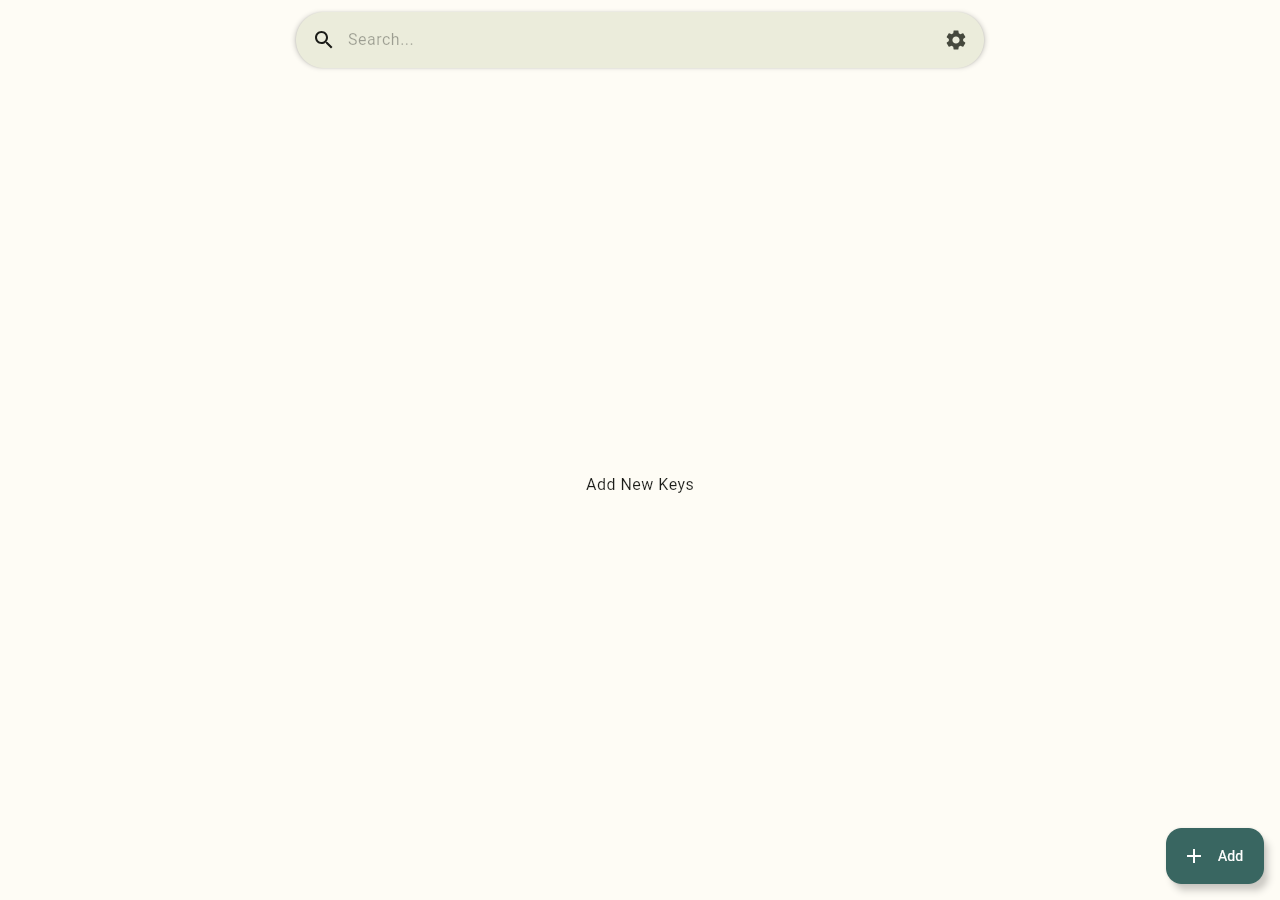
<file: index.html>
<!DOCTYPE html>
<html lang="en">
<head>
    <meta charset="UTF-8">
    <link rel="apple-touch-icon" sizes="1024x1024" href="apple-touch-icon-1024x1024.png">
    <link rel="icon" href="favicon.ico">
    <meta name="viewport" content="width=device-width, initial-scale=1.0, viewport-fit=cover">
    <meta name="apple-mobile-web-app-capable" content="yes">
    <meta name="apple-mobile-web-app-status-bar-style" content="default">
    <meta name="color-scheme" content="light dark">
    <title>OpenOTP</title>
    <link type="text/css" rel="stylesheet" href="styles.css">
    <meta name="theme-color" content="#FEFCF5">
    <meta name="theme-color" content="#FEFCF5" media="(prefers-color-scheme: light)">
    <meta name="theme-color" content="#1B1C18" media="(prefers-color-scheme: dark)">
</head>
<body>
<div id="loader-box">
    <svg xmlns="http://www.w3.org/2000/svg" width="40" height="40" viewBox="0 0 50 50" role="presentation">
        <circle cx="25" cy="25" r="20" stroke="#ccc" stroke-width="4" fill="none"/>
        <circle cx="25" cy="25" r="20" stroke="#333" stroke-width="4" fill="none" stroke-linecap="round"
                stroke-dasharray="90 125">
            <animateTransform attributeName="transform" type="rotate" from="0 25 25" to="360 25 25" dur="1s"
                              repeatCount="indefinite"/>
        </circle>
    </svg>
</div>
<script type="application/javascript" src="webApp.js"></script>
</body>
</html>
</file>
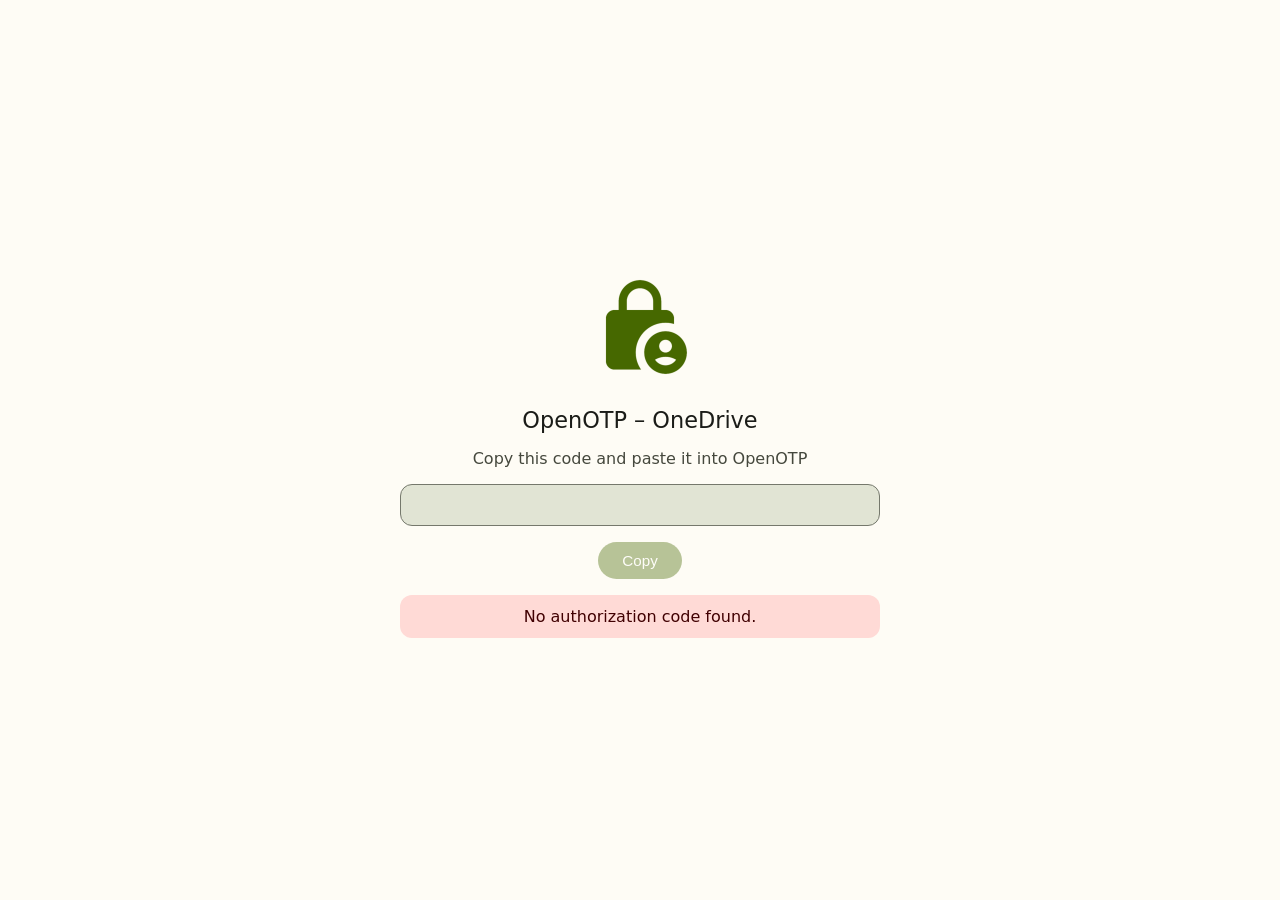
<file: onedrive-native.html>
<!DOCTYPE html>
<html lang="en">
<head>
    <meta charset="UTF-8">
    <meta name="viewport" content="width=device-width, initial-scale=1.0, viewport-fit=cover">
    <meta name="color-scheme" content="light dark">
    <link rel="icon" href="favicon.ico">
    <meta name="theme-color" content="#FEFCF5" media="(prefers-color-scheme: light)">
    <meta name="theme-color" content="#1B1C18" media="(prefers-color-scheme: dark)">
    <title>OpenOTP – OneDrive authorization</title>
    <style>
        :root {
            color-scheme: light dark;
            --primary: #466800;
            --on-primary: #FFFFFF;
            --background: #FEFCF5;
            --on-background: #1B1C18;
            --surface-variant: #E1E4D4;
            --on-surface-variant: #45483D;
            --outline: #75786C;
            --error-container: #FFDAD6;
            --on-error-container: #410002;
        }

        @media (prefers-color-scheme: dark) {
            :root {
                --primary: #ABD468;
                --on-primary: #223600;
                --background: #1B1C18;
                --on-background: #E4E3DB;
                --surface-variant: #45483D;
                --on-surface-variant: #C5C8B9;
                --outline: #8F9285;
                --error-container: #93000A;
                --on-error-container: #FFDAD6;
            }
        }

        html, body {
            margin: 0;
            min-height: 100%;
            background-color: var(--background);
            color: var(--on-background);
            font-family: system-ui, -apple-system, "Segoe UI", Roboto, sans-serif;
        }

        main {
            min-height: 100vh;
            box-sizing: border-box;
            padding: 24px;
            display: flex;
            flex-direction: column;
            align-items: center;
            justify-content: center;
            gap: 16px;
            text-align: center;
        }

        img {
            width: 128px;
            height: 128px;
            border-radius: 28px;
        }

        h1 {
            margin: 0;
            font-size: 1.4rem;
            font-weight: 500;
        }

        p {
            margin: 0;
            color: var(--on-surface-variant);
        }

        #code {
            width: min(480px, 100%);
            box-sizing: border-box;
            padding: 12px 16px;
            border: 1px solid var(--outline);
            border-radius: 12px;
            background-color: var(--surface-variant);
            color: var(--on-surface-variant);
            font-family: ui-monospace, Menlo, Consolas, monospace;
            font-size: 0.9rem;
        }

        #code:focus {
            outline: 2px solid var(--primary);
            outline-offset: -1px;
        }

        button {
            padding: 10px 24px;
            border: none;
            border-radius: 20px;
            background-color: var(--primary);
            color: var(--on-primary);
            font-size: 0.95rem;
            font-weight: 500;
            cursor: pointer;
        }

        button:disabled {
            opacity: 0.38;
            cursor: default;
        }

        #error {
            width: min(480px, 100%);
            box-sizing: border-box;
            padding: 12px 16px;
            border-radius: 12px;
            background-color: var(--error-container);
            color: var(--on-error-container);
        }

        [hidden] {
            display: none !important;
        }
    </style>
</head>
<body>
<main>
    <img src="apple-touch-icon-1024x1024.png" alt="OpenOTP icon">
    <h1>OpenOTP – OneDrive</h1>
    <p id="msg">Copy this code and paste it into OpenOTP</p>
    <input id="code" type="text" readonly aria-label="Authorization code" onclick="this.select()">
    <button id="copy" type="button">Copy</button>
    <div id="error" role="alert" hidden></div>
</main>
<script>
    const params = new URLSearchParams(location.hash.slice(1) || location.search.slice(1));
    const code = params.get('code');
    const codeInput = document.getElementById('code');
    const copyButton = document.getElementById('copy');
    const error = document.getElementById('error');
    const msg = document.getElementById('msg');

    function showError(text) {
        error.textContent = text;
        error.hidden = false;
    }

    if (code) {
        codeInput.value = code;
    } else {
        copyButton.disabled = true;
        showError(params.get('error_description') || params.get('error') || 'No authorization code found.');
    }

    copyButton.addEventListener('click', async () => {
        try {
            await navigator.clipboard.writeText(codeInput.value);
            error.hidden = true;
            copyButton.textContent = 'Copied';
        } catch (e) {
            codeInput.select();
            showError('Could not copy automatically – select the code and copy it manually.');
            return;
        }
        closeCurrentWindow();
    });

    function closeCurrentWindow() {
        try {
            window.close();
        } catch (e) {
            // ignored – handled by the fallback below
        }
        setTimeout(() => {
            if (window.closed) return;
            copyButton.disabled = true;
            msg.textContent = 'Code copied. You can close this tab and paste the code into OpenOTP.';
        }, 300);
    }
</script>
</body>
</html>
</file>
<file: styles.css>
:root {
    color-scheme: light dark;
}

html, body {
    width: 100%;
    height: 100%;
    margin: 0;
    padding: 0;
    overflow: hidden;
}

body {
    background-color: #FEFCF5;
}

@media (prefers-color-scheme: dark) {
    body {
        background-color: #1B1C18;
    }
}

#loader-box {
    position: absolute;
    top: 0;
    left: 0;
    width: 100%;
    height: 100%;
    z-index: -1;
    display: flex;
    justify-content: center;
    align-items: center;
}
</file>
